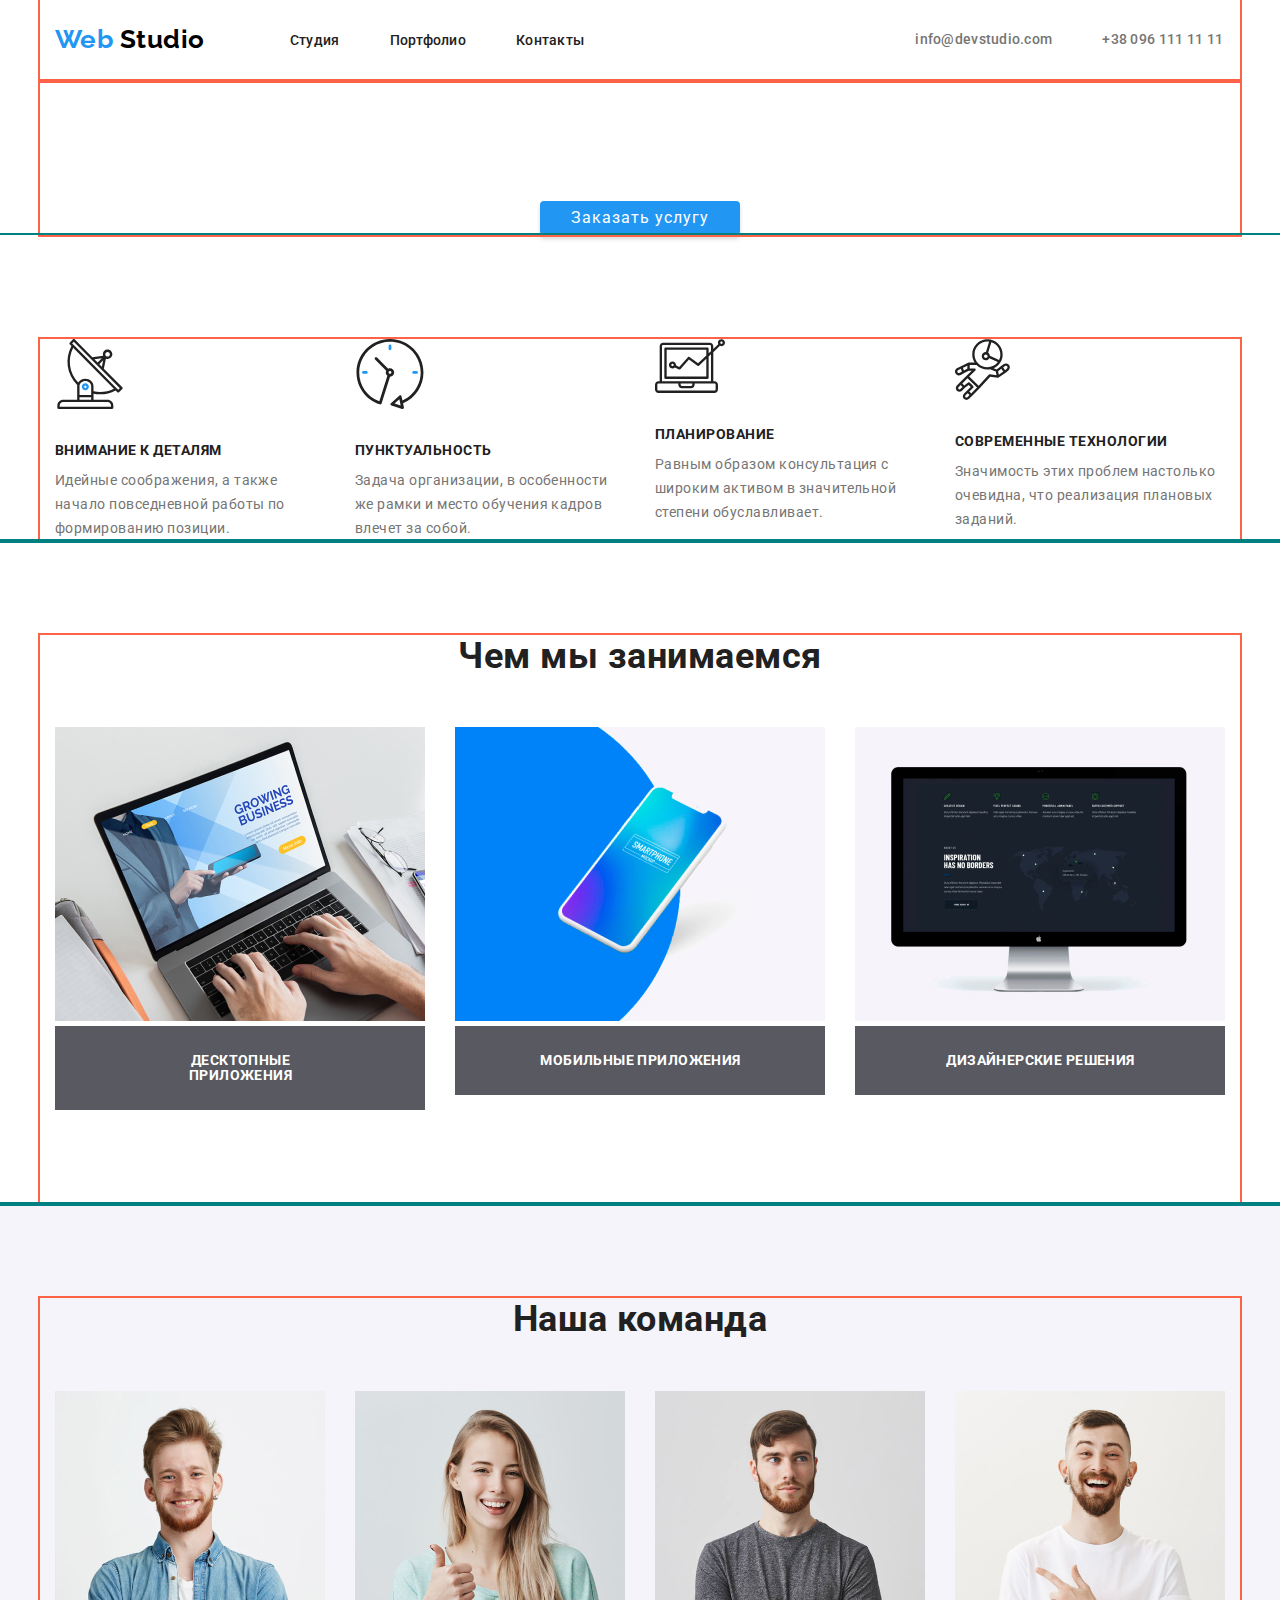
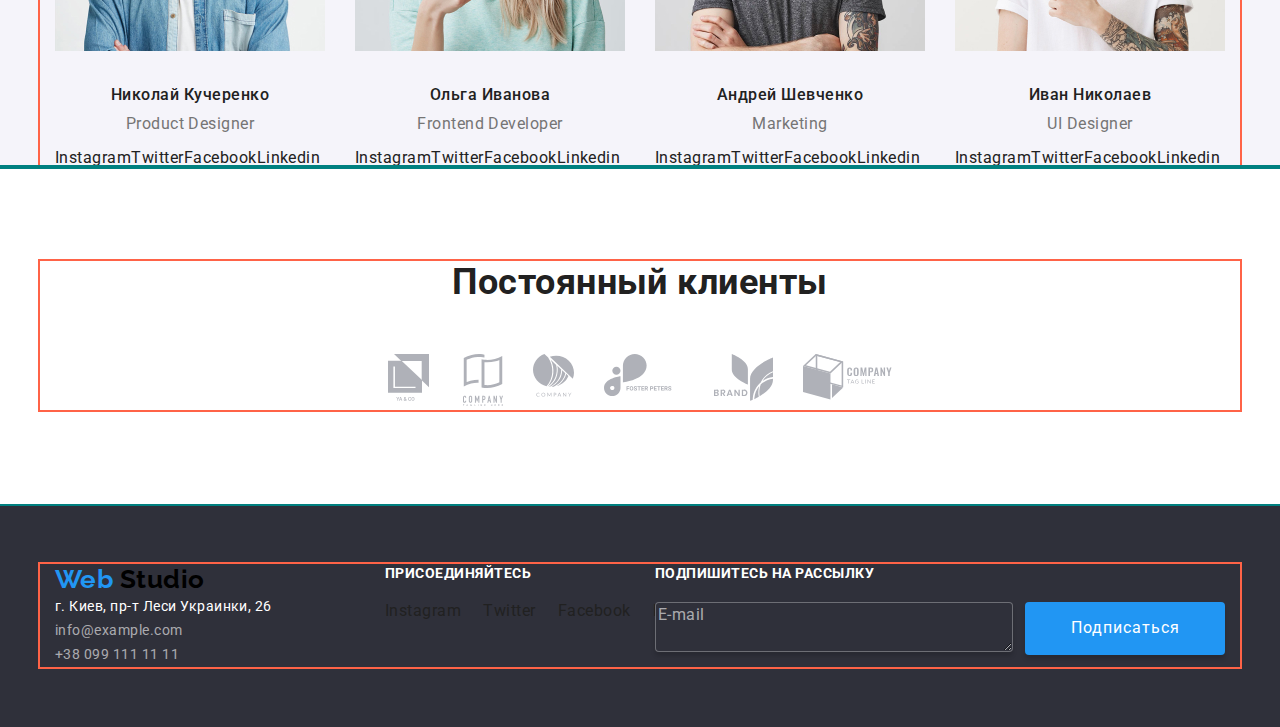
<file: index.html>
<!DOCTYPE html>
<html lang="ru">
	<head>
		<meta charset="UTF-8" />
		<meta name="viewport" content="width=device-width, initial-scale=1.0" />
		<meta http-equiv="X-UA-Compatible" content="ie=edge" />
		<title>WebStudio</title>
		<link
			href="https://fonts.googleapis.com/css2?family=Raleway:wght@700&family=Roboto:wght@400;500;700;900&display=swap"
			rel="stylesheet"
		/>
		<link rel="stylesheet" href="./css/normalize.css" />
		<link rel="stylesheet" href="./css/styles.css" />
	</head>

	<body>
		<!-- Шапка -->
		<header>
			<div class="container">
				<div class="head-container">
					<div>
						<nav class="head-navi">
							<a href="./index.html" class="logo padding">
								<span class="logo">
									<span class="logo-accent">Web</span>
									Studio
								</span>
							</a>
							<ul class="page list">
								<li class="page-item">
									<a href="./index.html" class="link">Студия</a>
								</li>
								<li class="page-item">
									<a href="./portfolio.html" class="link">Портфолио</a>
								</li>
								<li class="page-item">
									<a href="" class="link">Контакты</a>
								</li>
							</ul>
						</nav>
					</div>
					<ul class="head-contacts list">
						<li class="contacts-item">
							<a href="mailto:info@devstudio.com" class="link">info@devstudio.com</a>
						</li>
						<li class="contacts-item">
							<a href="tel:+380961111111" class="link">+38 096 111 11 11</a>
						</li>
					</ul>
				</div>
			</div>
		</header>
		<main>
			<!-- Баннер -->
			<section class="banner">
				<div class="container">
					<h1 class="banner-title">Эффективные решения для вашего бизнеса</h1>
					<button type="button" class="banner-button button">Заказать услугу</button>
				</div>
			</section>
			<!-- Под баннером -->
			<section class="benefits section">
				<div class="container">
					<h2 hidden>Наши преимущества</h2>
					<ul class="benefits-list list">
						<li class="benefits-item">
							<img src="./images/antenna-1.svg" alt="Антенна" />
							<h3 class="header">Внимание к деталям</h3>
							<p class="text">
								Идейные соображения, а также начало повседневной работы по формированию позиции.
							</p>
						</li>
						<li class="benefits-item">
							<img src="./images/clock-1.svg" alt="Часы" />
							<h3 class="header">Пунктуальность</h3>
							<p class="text">
								Задача организации, в особенности же рамки и место обучения кадров влечет за собой.
							</p>
						</li>
						<li class="benefits-item">
							<img src="./images/laptop-1.svg" alt="Логотип ноутбука" />
							<h3 class="header">Планирование</h3>
							<p class="text">
								Равным образом консультация с широким активом в значительной степени обуславливает.
							</p>
						</li>
						<li class="benefits-item">
							<img src="./images/group.svg" alt="Логотип космонавта" />
							<h3 class="header">Современные технологии</h3>
							<p class="text">
								Значимость этих проблем настолько очевидна, что реализация плановых заданий.
							</p>
						</li>
					</ul>
				</div>
			</section>
			<!-- Чем занимаемся -->
			<section class="duties section">
				<div class="container">
					<h2 class="section-title">Чем мы занимаемся</h2>
					<ul class="duties-list list">
						<li class="duties-item">
							<img src="./images/apps.jpg" alt="ноутбук" width="370" height="294" />
							<p class="duties-text">Десктопные приложения</p>
						</li>
						<li class="duties-item">
							<img src="./images/box.jpg" alt="телефон" width="370" height="294" />
							<p class="duties-text">Мобильные приложения</p>
						</li>
						<li class="duties-item">
							<img src="./images/screen.jpg" alt="экран" width="370" height="294" />
							<p class="duties-text">Дизайнерские решения</p>
						</li>
					</ul>
				</div>
			</section>
			<!-- Наша команда -->
			<section class="section team">
				<div class="container">
					<h2 class="section-title">Наша команда</h2>
					<ul class="team-list list">
						<li class="team-member">
							<img src="./images/photo1.jpg" alt="Фото Николая Кучеренко" width="270" height="260" />
							<h3 class="header">Николай Кучеренко</h3>
							<p class="text">Product Designer</p>
							<ul class="team-networks list">
								<li>
									<a
										href="https://www.instagram.com"
										class="link"
										target="_blank"
										rel="noopener noreferrer"
										aria-label="Ссылка на инстаграм"
									>
										Instagram
									</a>
								</li>
								<li>
									<a
										href="https://www.twitter.com"
										class="link"
										target="_blank"
										rel="noopener noreferrer"
										aria-label="Ссылка на твиттер"
									>
										Twitter
									</a>
								</li>
								<li>
									<a
										href="https://www.facebook"
										class="link"
										target="_blank"
										rel="noopener noreferrer"
										aria-label="Ссылка на фейсбук"
									>
										Facebook
									</a>
								</li>
								<li>
									<a
										href="https://www.linkedin.com"
										class="link"
										target="_blank"
										rel="noopener noreferrer"
										aria-label="Ссылка на линкед ин"
									>
										Linkedin
									</a>
								</li>
							</ul>
						</li>
						<li class="team-member">
							<img src="./images/photo2.jpg" alt="Фото Ольги Ивановой" width="270" height="260" />
							<h3 class="header">Ольга Иванова</h3>
							<p class="text">Frontend Developer</p>
							<ul class="team-networks list">
								<li>
									<a
										href="https://www.instagram.com"
										class="link"
										target="_blank"
										rel="noopener noreferrer"
										aria-label="Ссылка на инстаграм"
									>
										Instagram
									</a>
								</li>
								<li>
									<a
										href="https://www.twitter.com"
										class="link"
										target="_blank"
										rel="noopener noreferrer"
										aria-label="Ссылка на твиттер"
									>
										Twitter
									</a>
								</li>
								<li>
									<a
										href="https://www.facebook"
										class="link"
										target="_blank"
										rel="noopener noreferrer"
										aria-label="Ссылка на фейсбук"
									>
										Facebook
									</a>
								</li>
								<li>
									<a
										href="https://www.linkedin.com"
										class="link"
										target="_blank"
										rel="noopener noreferrer"
										aria-label="Ссылка на линкед ин"
									>
										Linkedin
									</a>
								</li>
							</ul>
						</li>
						<li class="team-member">
							<img src="./images/photo3.jpg" alt="Фото Андрея Шевченко" width="270" height="260" />
							<h3 class="header">Андрей Шевченко</h3>
							<p class="text">Marketing</p>
							<ul class="team-networks list">
								<li>
									<a
										href="https://www.instagram.com"
										class="link"
										target="_blank"
										rel="noopener noreferrer"
										aria-label="Ссылка на инстаграм"
									>
										Instagram
									</a>
								</li>
								<li>
									<a
										href="https://www.twitter.com"
										class="link"
										target="_blank"
										rel="noopener noreferrer"
										aria-label="Ссылка на твиттер"
									>
										Twitter
									</a>
								</li>
								<li>
									<a
										href="https://www.facebook"
										class="link"
										target="_blank"
										rel="noopener noreferrer"
										aria-label="Ссылка на фейсбук"
									>
										Facebook
									</a>
								</li>
								<li>
									<a
										href="https://www.linkedin.com"
										class="link"
										target="_blank"
										rel="noopener noreferrer"
										aria-label="Ссылка на линкед ин"
									>
										Linkedin
									</a>
								</li>
							</ul>
						</li>
						<li class="team-member">
							<img src="./images/photo4.jpg" alt="Фото Ивана Николаева" width="270" height="260" />
							<h3 class="header">Иван Николаев</h3>
							<p class="text">UI Designer</p>
							<ul class="team-networks list">
								<li>
									<a
										href="https://www.instagram.com"
										class="link"
										target="_blank"
										rel="noopener noreferrer"
										aria-label="Ссылка на инстаграм"
									>
										Instagram
									</a>
								</li>
								<li>
									<a
										href="https://www.twitter.com"
										class="link"
										target="_blank"
										rel="noopener noreferrer"
										aria-label="Ссылка на твиттер"
									>
										Twitter
									</a>
								</li>
								<li>
									<a
										href="https://www.facebook"
										target="_blank"
										rel="noopener noreferrer"
										aria-label="Ссылка на фейсбук"
									>
										Facebook
									</a>
								</li>
								<li>
									<a
										href="https://www.linkedin.com"
										class="link"
										target="_blank"
										rel="noopener noreferrer"
										aria-label="Ссылка на линкед ин"
									>
										Linkedin
									</a>
								</li>
							</ul>
						</li>
					</ul>
				</div>
			</section>
			<!-- Постоянные клиенты -->
			<section class="clients section">
				<div class="container">
					<h2 class="section-title">Постоянный клиенты</h2>
					<ul class="clients-list list">
						<li class="clients-item">
							<a href="" class="link" target="_blank" rel="noopener noreferrer">
								<img src="./images/logo-1.svg" alt="Логотип компании 1" />
							</a>
						</li>
						<li class="clients-item">
							<a href="" class="link" target="_blank" rel="noopener noreferrer">
								<img src="./images/logo-2.svg" alt="Логотип компании 2" />
							</a>
						</li>
						<li class="clients-item">
							<a href="" class="link" target="_blank" rel="noopener noreferrer">
								<img src="./images/logo-3.svg" alt="Логотип компании 3" />
							</a>
						</li>
						<li class="clients-item">
							<a href="" class="link" target="_blank" rel="noopener noreferrer">
								<img src="./images/logo-4.svg" alt="Логотип компании 4" />
							</a>
						</li>
						<li class="clients-item">
							<a href="" class="link" target="_blank" rel="noopener noreferrer">
								<img src="./images/logo-5.svg" alt="Логотип компании 5" />
							</a>
						</li>
						<li class="clients-item">
							<a href="" class="link" target="_blank" rel="noopener noreferrer">
								<img src="./images/logo-6.svg" alt="Логотип компании 6" />
							</a>
						</li>
					</ul>
				</div>
			</section>
		</main>
		<!-- Футер -->
		<footer class="footer">
			<div class="footer-container container">
				<div class="footer-navi">
					<a href="./index.html">
						<span class="logo">
							<span class="logo-accent">Web</span>
							Studio
						</span>
					</a>
					<address class="address-list">
						<span class="address">
							г. Киев, пр-т Леси Украинки, 26
							<br />
						</span>
						<span class="address-text">
							info@example.com
							<br />
							+38 099 111 11 11
							<br />
						</span>
					</address>
				</div>
				<div class="networks">
					<b class="footer-title">Присоединяйтесь</b>
					<ul class="networks-list list">
						<li class="networks-item">
							<a
								href="https://www.instagram.com"
								class="link"
								target="_blank"
								rel="noopener noreferrer"
								aria-label="Ссылка на инстаграм"
							>
								Instagram
							</a>
						</li>
						<li class="networks-item">
							<a
								href="https://www.twitter.com"
								class="link"
								target="_blank"
								rel="noopener noreferrer"
								aria-label="Ссылка на твиттер"
							>
								Twitter
							</a>
						</li>
						<li class="networks-item">
							<a
								href="https://www.facebook"
								class="link"
								target="_blank"
								rel="noopener noreferrer"
								aria-label="Ссылка на фейсбук"
							>
								Facebook
							</a>
						</li>
						<li class="networks-item">
							<a
								href="https://www.linkedin.com"
								class="link"
								target="_blank"
								rel="noopener noreferrer"
								aria-label="Ссылка на линкед ин"
							>
								Linkedin
							</a>
						</li>
					</ul>
				</div>
				<div class="footer-email">
					<b class="footer-title">Подпишитесь на рассылку</b>
					<ul class="email-list list">
						<li class="email-item">
							<textarea class="email-text">E-mail</textarea>
						</li>
						<li class="email-item">
							<a href="https://www.twitter.com" class="button" target="_blank" rel="noopener noreferrer">
								<span>Подписаться</span>
							</a>
						</li>
					</ul>
				</div>
			</div>
		</footer>
	</body>
</html>
</file>
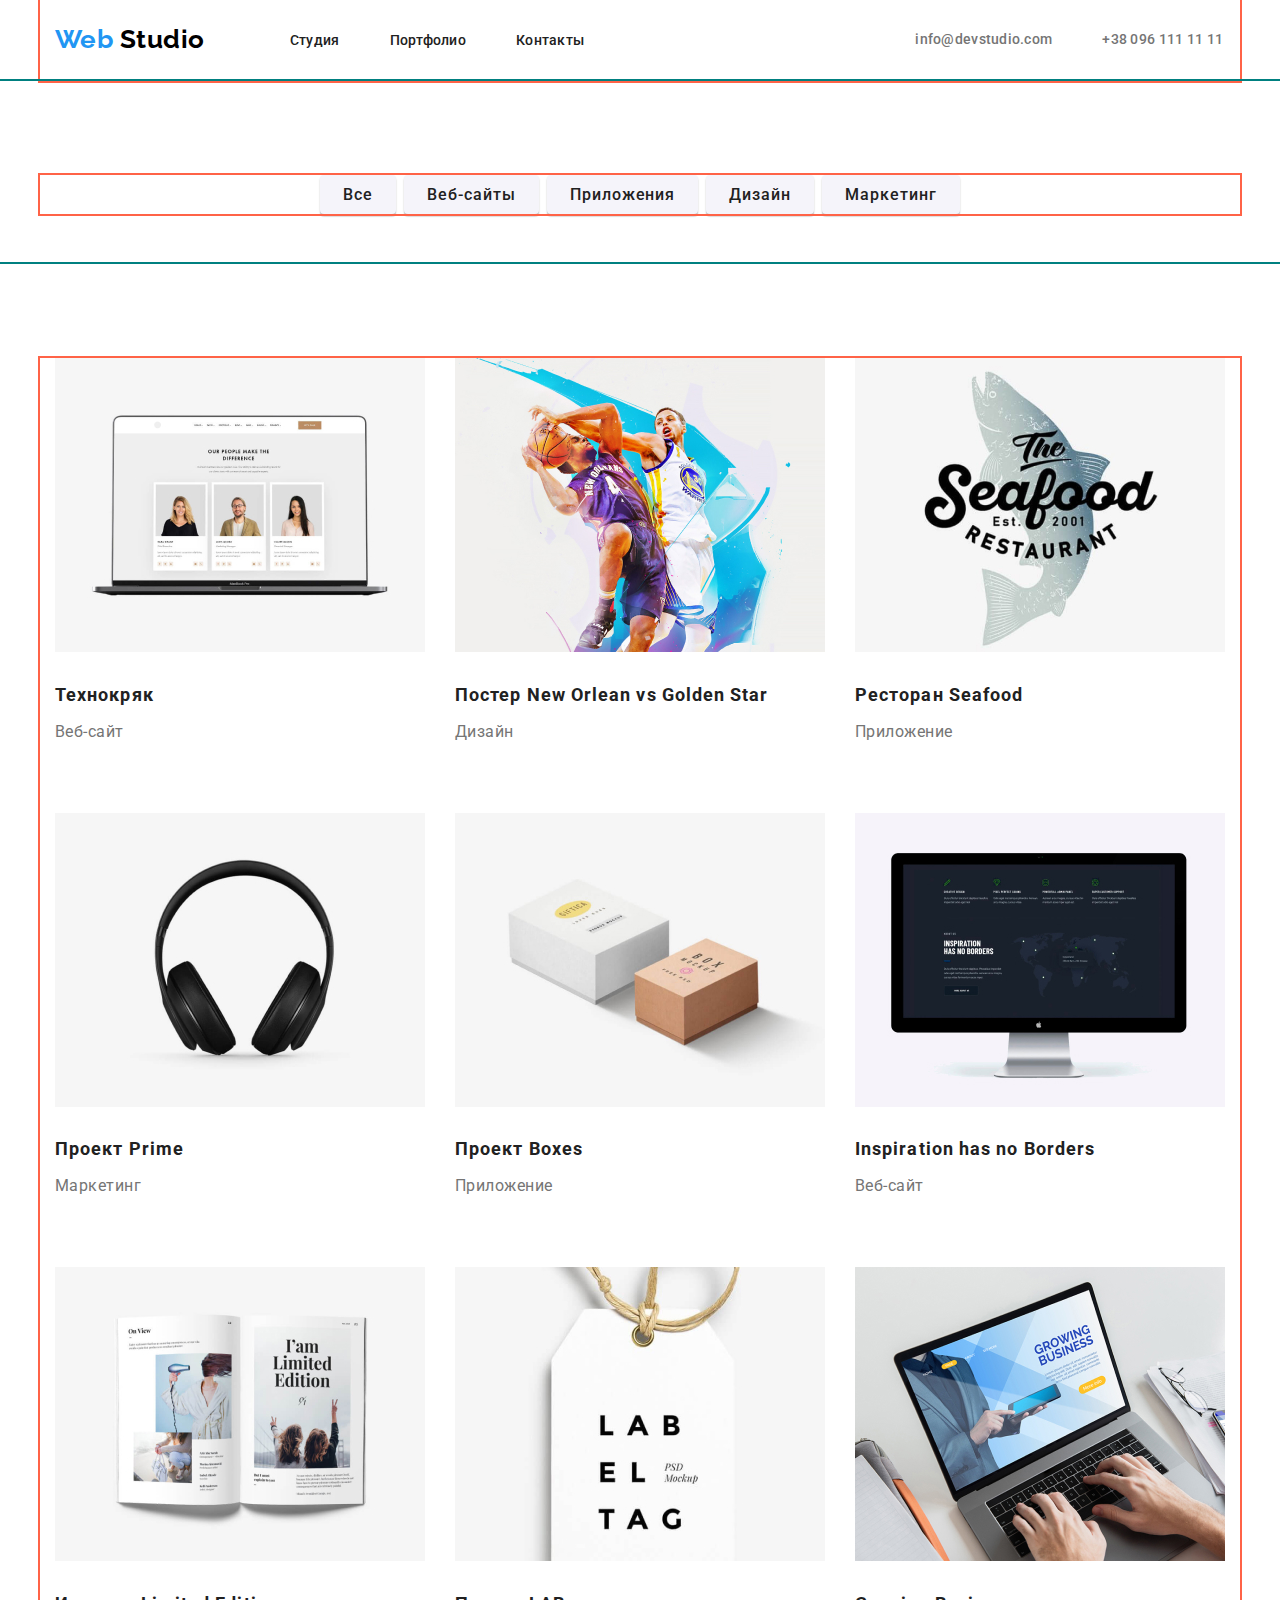
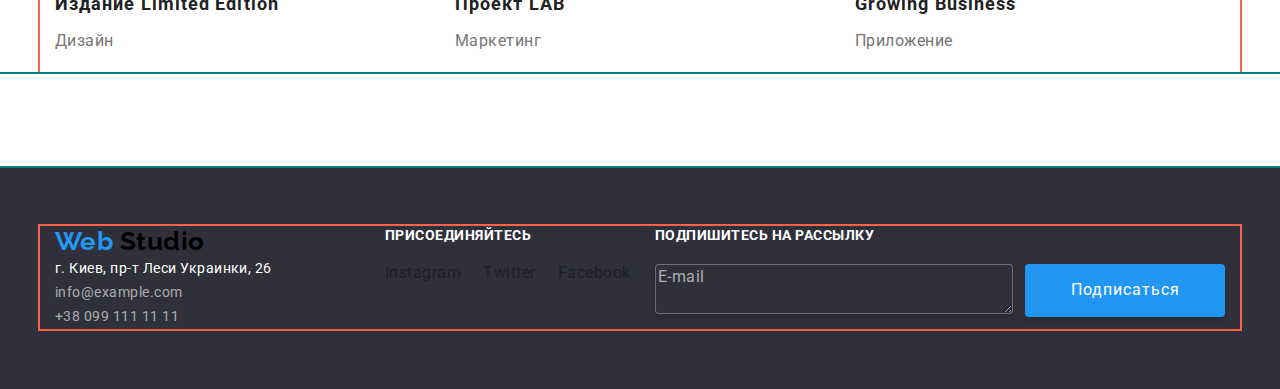
<file: portfolio.html>
<!DOCTYPE html>
<html lang="ru">
	<head>
		<meta charset="UTF-8" />
		<meta name="viewport" content="width=device-width, initial-scale=1.0" />
		<meta http-equiv="X-UA-Compatible" content="ie=edge" />
		<title>Portfolio</title>
		<link
			href="https://fonts.googleapis.com/css2?family=Raleway:wght@700&family=Roboto:wght@400;500;700;900&display=swap"
			rel="stylesheet"
		/>
		<link rel="stylesheet" href="./css/normalize.css" />
		<link rel="stylesheet" href="./css/styles.css" />
	</head>
	<body>
		<!-- Шапка -->
		<header>
			<div class="container">
				<div class="head-container">
					<div>
						<nav class="head-navi">
							<a href="./index.html" class="logo padding">
								<span class="logo">
									<span class="logo-accent">Web</span>
									Studio
								</span>
							</a>
							<ul class="page list">
								<li class="page-item">
									<a href="./index.html" class="link">Студия</a>
								</li>
								<li class="page-item">
									<a href="./portfolio.html" class="link">Портфолио</a>
								</li>
								<li class="page-item">
									<a href="" class="link">Контакты</a>
								</li>
							</ul>
						</nav>
					</div>
					<ul class="head-contacts list">
						<li class="contacts-item">
							<a href="mailto:info@devstudio.com" class="link">info@devstudio.com</a>
						</li>
						<li class="contacts-item">
							<a href="tel:+380961111111" class="link">+38 096 111 11 11</a>
						</li>
					</ul>
				</div>
			</div>
		</header>
		<!-- Главный контент -->
		<main>
			<div class="portfolio-container">
				<div class="container">
					<h1 hidden>Портфолио</h1>
					<ul class="filter list">
						<li class="filter-item"><button type="button" class="button">Все</button></li>
						<li class="filter-item"><button type="button" class="button">Веб-сайты</button></li>
						<li class="filter-item"><button type="button" class="button">Приложения</button></li>
						<li class="filter-item"><button type="button" class="button">Дизайн</button></li>
						<li class="filter-item"><button type="button" class="button">Маркетинг</button></li>
					</ul>
				</div>
				<section class="projects section">
					<div class="container">
						<ul class="cards-list list">
							<li class="cards">
								<a href="" class="link">
									<img src="./images/portfolio-images/laptop.jpg" alt="Ноутбук" width="370" height="294" />
									<h3 class="header">Технокряк</h3>
									<p class="text">Веб-сайт</p>
								</a>
							</li>
							<li class="cards">
								<a href="" class="link">
									<img
										src="./images/portfolio-images/basketball.jpg"
										alt="Два человека играют в баскетбол"
										width="370"
										height="294"
									/>
									<h3 class="header">Постер New Orlean vs Golden Star</h3>
									<p class="text">Дизайн</p>
								</a>
							</li>
							<li class="cards">
								<a href="" class="link">
									<img src="./images/portfolio-images/seafood.jpg" alt="Постер ресторана" width="370" height="294" />
									<h3 class="header">Ресторан Seafood</h3>
									<p class="text">Приложение</p>
								</a>
							</li>
							<li class="cards">
								<a href="" class="link">
									<img src="./images/portfolio-images/headphones.jpg" alt="Наушники" width="370" height="294" />
									<h3 class="header">Проект Prime</h3>
									<p class="text">Маркетинг</p>
								</a>
							</li>
							<li class="cards">
								<a href="" class="link">
									<img src="./images/portfolio-images/boxes.jpg" alt="Две коробки" width="370" height="294" />
									<h3 class="header">Проект Boxes</h3>
									<p class="text">Приложение</p>
								</a>
							</li>
							<li class="cards">
								<a href="" class="link">
									<img src="./images/portfolio-images/screen.jpg" alt="Монитор" width="370" height="294" />
									<h3 class="header">Inspiration has no Borders</h3>
									<p class="text">Веб-сайт</p>
								</a>
							</li>
							<li class="cards">
								<a href="" class="link">
									<img src="./images/portfolio-images/magazine.jpg" alt="Журнал" width="370" height="294" />
									<h3 class="header">Издание Limited Edition</h3>
									<p class="text">Дизайн</p>
								</a>
							</li>
							<li class="cards">
								<a href="" class="link">
									<img src="./images/portfolio-images/labe.jpg" alt="Бирка" width="370" height="294" />
									<h3 class="header">Проект LAB</h3>
									<p class="text">Маркетинг</p>
								</a>
							</li>
							<li class="cards">
								<a href="" class="link">
									<img src="./images/portfolio-images/business-laptop.jpg" alt="Ноутбук" width="370" height="294" />
									<h3 class="header">Growing Business</h3>
									<p class="text">Приложение</p>
								</a>
							</li>
						</ul>
					</div>
				</section>
			</div>
		</main>
		<!-- Футер -->
		<footer class="footer">
			<div class="footer-container container">
				<div class="footer-navi">
					<a href="./index.html">
						<span class="logo">
							<span class="logo-accent">Web</span>
							Studio
						</span>
					</a>
					<address class="address-list">
						<span class="address">
							г. Киев, пр-т Леси Украинки, 26
							<br />
						</span>
						<span class="address-text">
							info@example.com
							<br />
							+38 099 111 11 11
							<br />
						</span>
					</address>
				</div>
				<div class="networks">
					<b class="footer-title">Присоединяйтесь</b>
					<ul class="networks-list list">
						<li class="networks-item">
							<a
								href="https://www.instagram.com"
								class="link"
								target="_blank"
								rel="noopener noreferrer"
								aria-label="Ссылка на инстаграм"
							>
								Instagram
							</a>
						</li>
						<li class="networks-item">
							<a
								href="https://www.twitter.com"
								class="link"
								target="_blank"
								rel="noopener noreferrer"
								aria-label="Ссылка на твиттер"
							>
								Twitter
							</a>
						</li>
						<li class="networks-item">
							<a
								href="https://www.facebook"
								class="link"
								target="_blank"
								rel="noopener noreferrer"
								aria-label="Ссылка на фейсбук"
							>
								Facebook
							</a>
						</li>
						<li class="networks-item">
							<a
								href="https://www.linkedin.com"
								class="link"
								target="_blank"
								rel="noopener noreferrer"
								aria-label="Ссылка на линкед ин"
							>
								Linkedin
							</a>
						</li>
					</ul>
				</div>
				<div class="footer-email">
					<b class="footer-title">Подпишитесь на рассылку</b>
					<ul class="email-list list">
						<li class="email-item">
							<textarea class="email-text">E-mail</textarea>
						</li>
						<li class="email-item">
							<a href="https://www.twitter.com" class="button" target="_blank" rel="noopener noreferrer">
								<span>Подписаться</span>
							</a>
						</li>
					</ul>
				</div>
			</div>
		</footer>
	</body>
</html>
</file>
<file: css/styles.css>
html {
	box-sizing: border-box;
}
*,
*::before,
*::after {
	box-sizing: inherit;
}
body {	
	color: var(--primary-text-color);
	font-family: Roboto, sans-serif;
	letter-spacing: 0.03em;
}
:root {
	--primary-text-color: #212121;
	--secondary-text-color: #757575;
	--accent-text-color: #2196f3;
	--white-text-color: #ffffff;
	--button-bcg-color: #2196f3;
	--secondary-bcg-color: #F5F4FA;
}

.list {
	padding: 0;
	margin: 0;
	list-style: none;
}
a[href] {
	color: var(--primary-text-color);
	text-decoration: none;
}
a[href]:hover,
a[href]:focus {
	color: var(--accent-text-color);
}
/* Containers */
.container {
	margin-left: auto;
	margin-right: auto;
	width: 1200px;
	padding-left: 15px;
	padding-right: 15px;
	outline: 2px solid tomato;
}
.section {
	padding-top: 94px;
	outline: 2px solid teal;
}
.section-title {
	margin-top: 0;
	margin-bottom: 50px;
	color: var(--primary-text-color);
	font-weight: 700;
	font-size: 36px;
	line-height: 1.17;
	text-align: center;
}
/* Логотипы и кнопки */
.button {
	color: var(--white-text-color);
	background-color: var(--button-bcg-color);
	font-family: Roboto, sans-serif;
	font-weight: 400;
	font-size: 16px;
	line-height: 1.9;
	align-items: center;
	text-align: center;
	letter-spacing: 0.06em;
	display: inline-block;
	border: 1px solid transparent;
	min-width: 200px;
	box-shadow: 0px 4px 4px rgba(0, 0, 0, 0.15);
	border-radius: 4px;
	display: inline-block;
}
.logo {
	color: #000000;
	font-family: Raleway, sans-serif;
	font-weight: 700;
	font-size: 26px;
	line-height: 1.19;
	text-decoration: none;
}
.logo.padding {
	padding-top: 24px;
	padding-bottom: 25px;
}
.logo-accent {
	color: var(--accent-text-color);
}
/* Шапка */
.head-container {
	display: inline-flex;
	align-items: center;
}
.head-navi {
	display: flex;
}

.page {
	display: flex;
	margin-left: 85px;
}

.page-item {
	margin-right: 50px;
}

.page-item :hover,
.page-item :focus {
	color: var(--accent-text-color);
}
.page-item:last-child {
	margin: 0;
}

.page .link {
	display: block;
	padding-top: 32px;
	padding-bottom: 32px;
	font-family: Roboto, sans-serif;
	font-weight: 500;
	font-size: 14px;
	line-height: 1.2;
	letter-spacing: 0.02em;
}
.head-contacts {
	display: flex;
	margin-left: 331px;
}

.contacts-item + .contacts-item {
	margin-left: 50px;
}

.head-contacts .link {
	display: block;
	padding-top: 32px;
	padding-bottom: 32px;
	color: var(--secondary-text-color);
	text-decoration: none;
	font-weight: 500;
	font-size: 14px;
	line-height: 1.14;
	letter-spacing: 0.02em;
}
.head-contacts .link:hover,
.head-contacts .link:focus {
	color: var(--accent-text-color);
}
/* Main */
/* Баyнер */
.banner {
	text-align: center;
}
.banner-title {
	margin-top: 0;
	margin-bottom: 30px;
	color: var(--white-text-color);
	font-weight: 900;
	font-size: 44px;
	line-height: 1.36;
	letter-spacing: 0.06em;
	text-transform: uppercase;
}
.banner-button {
	margin-top: 30px;
}
/* Преимущества */
.benefits-list {
	display: flex;
	margin-top: 10px;
	margin-bottom: 0px;
}

.benefits-item {
	width: 270px;
}

.benefits-item + .benefits-item {
	margin-left: 30px;
}

.benefits-list .header {
	margin-top: 30px;
	margin-bottom: 10px;
	color: var(--primary-text-color);
	font-weight: 700;
	font-size: 14px;
	line-height: 1.14;
	text-transform: uppercase;
}

.benefits-list .text {
	margin-top: 0;
	margin-bottom: 0;
	color: var(--secondary-text-color);
	font-weight: 400;
	font-size: 14px;
	line-height: 1.71;
}
/* Чем занимаемся */
.duties .container {
	padding-bottom: 94px;
}
.duties-list {
	display: flex;
	margin-top: 30px;
}
.duties-item + .duties-item {
	margin-left: 30px;
	width: 370px;
}
.duties-text {
	font-family: Roboto, sans-serif;
	font-weight: 700;
	font-size: 14px;
	line-height: 1.1;
	text-align: center;
	letter-spacing: 0.03em;
	text-transform: uppercase;
	color: var(--white-text-color);
	background-color: rgba(47, 48, 58, 0.8);
	padding: 27px 82px 27px 83px;
	margin: 0px;
}
/* Команда */

.team {
	background-color: var(--secondary-bcg-color);
}

.team-list {
	display: flex;
}

.team-member {
	width: 270px;
}

.team-member + .team-member {
	margin-left: 30px;
}

.team-list .header {
	margin-top: 30px;
	margin-bottom: 10px;

	color: var(--primary-text-color);
	font-weight: 500;
	font-size: 16px;
	line-height: 1.19;
	text-align: center;
}

.team-list .text {
	margin: 0;
	color: var(--secondary-text-color);
	font-weight: normal;
	font-size: 16px;
	line-height: 1.19;
	text-align: center;
}
.team-networks {
	display: flex;
	margin-top: 16px;
}
/* Клиенты */
.clients-list {
	display: flex;
	justify-content: center;
}
.clients {
	padding-bottom: 94px;
}
.clients-item:not(:last-child) {
	margin-right: 30px;
}
/* Логотипы и кнопки */

.email-item .button {
	margin-left: 12px;
}

/* Портфолио */
.portfolio-container {
	padding-top: 94px;
	padding-bottom: 94px;
	margin-left: auto;
	margin-right: auto;
	outline: 2px solid teal;
}
.filter {
	margin-bottom: 50px;
	display: flex;
	justify-content: center;
}

.filter-item {
	margin-right: 8px;
}

.filter-item:last-child {
	margin: 0;
}
.filter .button {
	color: var(--primary-text-color);
	background-color: var(--secondary-bcg-color);
	min-width: 73px;
	font-weight: 500;
	font-size: 16px;
	line-height: 1.6;
	box-shadow: 0px 2px 2px rgba(0, 0, 0, 0.12), 0px 1px 2px rgba(0, 0, 0, 0.08), 0px 3px 1px rgba(0, 0, 0, 0.1);
	border-radius: 4px;
	padding: 6px 22px;
}
.filter .button:hover,
.filter .button:focus {
	color: var(--secondary-bcg-color);
	background-color: var(--accent-text-color);
	font-family: Roboto, sans-serif;
	font-weight: 500;
	font-size: 16px;
	line-height: 1.6;
	text-align: center;
	letter-spacing: 0.03em;
}

.cards-list {
	display: flex;
	flex-wrap: wrap;
}

.cards-list .link {
	text-decoration: none;
}

.cards {
	width: 370px;
	margin-right: 30px;
	margin-bottom: 50px;
}

.cards:nth-child(3n) {
	margin-right: 0px;
}

.cards:nth-last-child(-n + 3) {
	margin-bottom: 0px;
}

.cards .header {
	margin-top: 20px;
	margin-bottom: 4px;

	color: var(--primary-text-color);
	font-weight: 700;
	font-size: 18px;
	line-height: 2;
	letter-spacing: 0.06em;
}

.cards .text {
	margin-top: 0;

	color: var(--secondary-text-color);
	font-weight: 400;
	font-size: 16px;
	line-height: 1.88;
}
/* Футер */
.footer {
	padding-top: 60px;
	padding-bottom: 60px;
	background-color: #2f303a;
}

.footer-container {
	display: flex;
	justify-items: space-between;
}

.footer-navi {
	margin-right: 69px;
	width: 270px;
}

.address {
	margin-top: 20px;
	margin-bottom: 9px;
	color: var(--white-text-color);
	font-style: normal;
	font-weight: 400;
	font-size: 14px;
	line-height: 1.71;
	text-decoration: none;
}

.address-text {
	color: rgba(255, 255, 255, 0.6);
	font-style: normal;
	font-weight: 400;
	font-size: 14px;
	line-height: 1.71;
	text-decoration: none;
}

.footer-title {
	color: var(--white-text-color);
	font-weight: bold;
	font-size: 14px;
	line-height: 1.14;
	text-transform: uppercase;
}
.networks {
	width: 270px;
}
.networks-list {
		display: flex;
}
.networks-item {
	margin-top: 20px;
}
.email-list {
	display: flex;
	align-items: flex-start;
	margin-top: 20px;
}
.networks-item:not(:last-child) {
	margin-right: 22px;
}
.footer-email {
	margin-top: 72px 
	margin-right: 0px;
	margin-left: 0px;
	width: 570px;
}
.email-text {
	font-weight: 400;
	font-size: 16px;
	line-height: 1.2;
	align-items: center;
	letter-spacing: 0.03em;
	color: rgba(255, 255, 255, 0.6);
	border: 1px solid rgba(255, 255, 255, 0.3);
	box-sizing: border-box;
	box-shadow: 0px 4px 4px rgba(0, 0, 0, 0.15);
	border-radius: 4px;
	background: #2f303a;
	width: 358px;
	height: 50px;
}
.email-text {
	color: rgba(255, 255, 255, 0.6);
	border: 1px solid rgba(255, 255, 255, 0.3);
	box-sizing: border-box;
	box-shadow: 0px 4px 4px rgba(0, 0, 0, 0.15);
	border-radius: 4px;
	background: #2f303a;
	width: 358px;
	height: 50px;
}
.email-item .button {
	padding: 10px 28px 10px 29px;
	color: var(--white-text-color);
	line-height: 1.9;
	align-items: center;
	text-align: center;
	letter-spacing: 0.06em;
}
</file>
